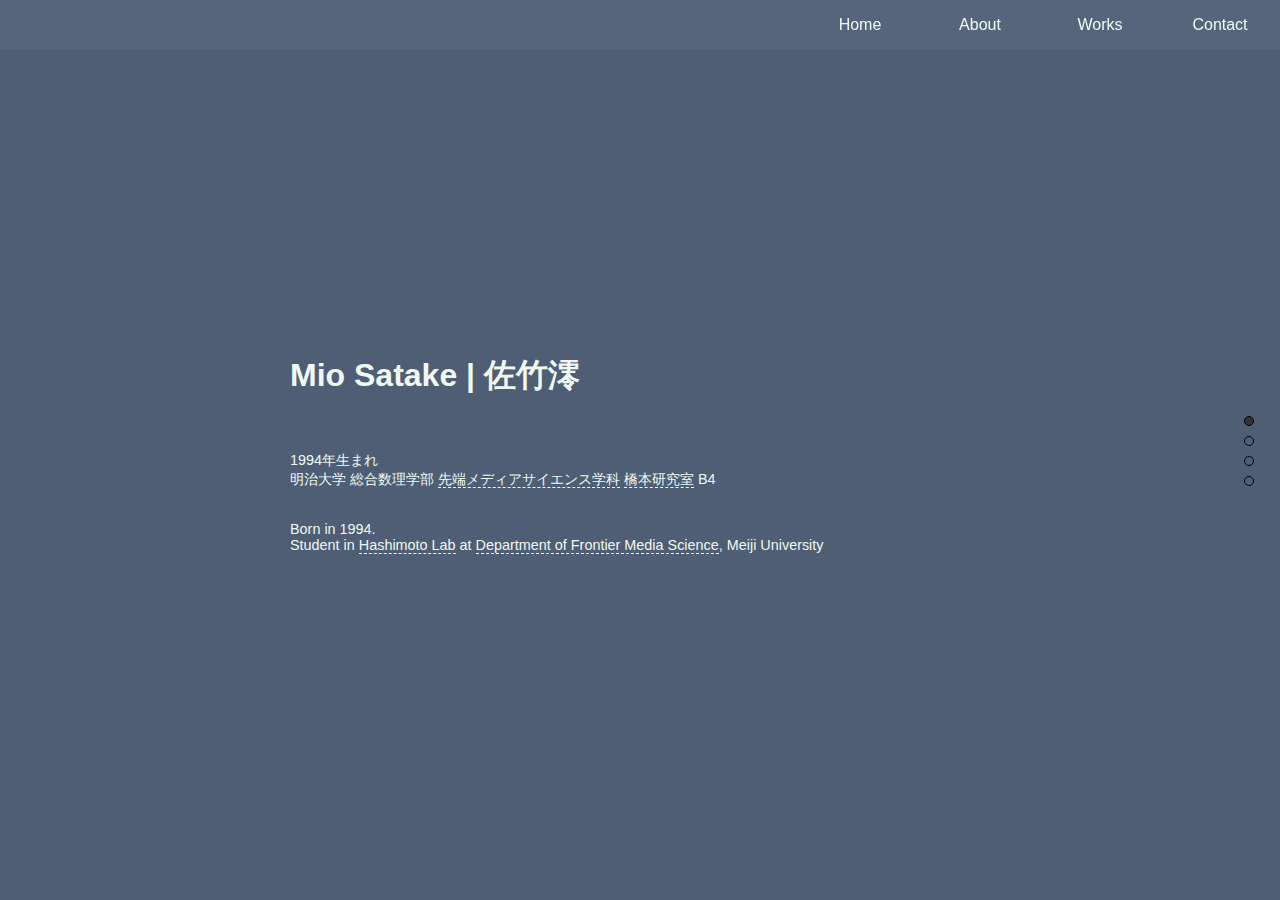
<file: index.html>
<!DOCTYPE html>
<html lang="ja">

<head>
    <meta NAME="ROBOTS" CONTENT="NOINDEX,NOFOLLOW,NOARCHIVE">
    <meta charset="UTF-8">
    <title>Mio Satake</title>


    <script src="js/jquery.min.js"></script>
    <script type="text/javascript">
        if ((navigator.userAgent.indexOf('iPhone') > 0 && navigator.userAgent.indexOf('iPad') == -1) || navigator.userAgent.indexOf('iPod') > 0 || navigator.userAgent.indexOf('Android') > 0) {
            // smartphone
            document.write('<link rel="stylesheet" href="css/smartphone.css">');
        } else {
            //PC
            document.write('<link rel="stylesheet" href="css/style.css">');

            //mosaic
            document.write('<link rel="stylesheet" href="css/mosaic.css" type="text/css" media="screen">');
            var s = document.createElement("script");
            s.type = "text/javascript";
            s.src = "js/mosaic.1.0.1.js";
            document.getElementsByTagName("head")[0].appendChild(s);
            jQuery(function ($) {
                $('.fade').mosaic();
            });
        }
    </script>
    <script type="text/javascript" src="js/mosaic.1.0.1.js"></script>
    <script type="text/javascript">
    </script>

    <script type="text/javascript" src="js/footerFixed.js"></script>

    <!--pagePilling.js-->
    <link rel="stylesheet" type="text/css" href="css/jquery.pagepiling.css">
    <script type="text/javascript" src="js/jquery.pagepiling.min.js"></script>
    <script type="text/javascript">
        $(document).ready(function () {
            $('#pagepiling').pagepiling({
                menu: '#menu2',
                anchors: ['home', 'about', 'works', 'contact'],
                //sectionsColor: ['#D8E2DC', '#FFE5D9', '#FFCAD4', '#E8C0DF'],
                sectionsColor: ['#4F5D75', '#587B7F', '#93827F', '#433F3E'],
                scrollingSpeed: 800,
                sectionSelector: '.page'
            });
        });
    </script>
</head>

<body>
    <header>
        <nav id="nav">
            <ul id="menu2">
                <li><a class="menu" href="#contact">Contact</a></li>
                <li><a class="menu" href="#works">Works</a></li>
                <li><a class="menu" href="#about">About</a></li>
                <li><a class="menu" href="#home">Home</a></li>
            </ul>
        </nav>
    </header>

    <div class="main" id="pagepiling">
        <div class="page">
            <div class="contents">
                <h1>Mio Satake | 佐竹澪</h1>
                <br>

                <p> 1994年生まれ
                    <br>明治大学 総合数理学部 <a href="http://www.fms-meiji.jp/" target="_blank">先端メディアサイエンス学科</a>
                    <a href="http://kougaku-lab.org/" target="_blank">橋本研究室</a> B4
                    <br>
                    <br>
                    <br> Born in 1994.
                    <br>Student in <a href="http://kougaku-lab.org/" target="_blank">Hashimoto Lab</a> at <a href="http://www.fms-meiji.jp/" target="_blank">Department of Frontier Media Science</a>, Meiji University

                    <br>
                </p>
            </div>
        </div>
        <div class="page">
            <div class="contents">
                <h2>About</h2>
                <p>興味がある分野は，ヒューマンコンピュータインタラクション，ユーザインタフェース，インタラクティブアートなど．
                    <br> 大学では主にProcessing，Arduinoを使って，いろいろ作っています．
                    <br>
                    <br>
                    <br> 大学での専攻とは少しずれますが，ウェブ（フロントエンド）にも興味があります．
                    <br> HTML，CSS，WordPressを使ってウェブサイトを制作，運営したりしています．
                    <br></p>
            </div>
        </div>
        <div class="page" id="works">
            <div class="contents">
                <h2>Works</h2>
                <p class="under">クリックすると外部サイト，YouTubeに飛びます．
                    <br>
                    <br>
                </p>

                <h3>Activities at Lab | 研究室での活動</h3>
                <ul>
                    <li>
                        <div class="mosaic-block fade">
                            <a href="http://kougaku-lab.org/projects/1st2014_PRORI-ON/index.html" target="_blank">
                                <div class="mosaic-overlay">
                                    <div class="details">
                                        <h4>PRORI-ON</h4>
                                        <p>2014.4 - 2014.5
                                            <br>
                                            <br> 既存のプロダクトを追実装するグループ製作課題。本棚に映像を投影し、YAMAHAの電子楽器TENORI-ONに見立てました。 </p>
                                    </div>
                                </div>
                                <img src="img/prorion.jpg">
                            </a>
                            <!--p class="under">PRORI-ON&nbsp;（2014.4 - 2014.5）
                                <br>グループ製作。本棚に映像を投影し、YAMAHAの電子楽器TENORI-ONに見立てた作品。</p-->
                            <br>
                        </div>
                    </li>
                    <li>
                        <div class="mosaic-block fade">
                            <a href="http://kougaku-lab.org/projects/box2014_tsundere/index.html" target="_blank">
                                <div class="mosaic-overlay">
                                    <div class="details">
                                        <h4>ツンデレな箱</h4>
                                        <p>2014.7 - 2014.8
                                            <br>
                                            <br>新しいびっくり箱をテーマにした製作で、近づくと逃げていき、離れると追いかけてくる、感情をもっているかのような箱を作りました。</p>
                                        <br>
                                    </div>
                                </div>
                                <img src="img/hako.jpg">
                            </a>
                            <!--p class="under">ツンデレな箱&nbsp;（2014.7 - 2014.8）
                                <br>近づくと逃げていき、離れると追いかけてくる、感情をもっているかのような箱。</p-->
                            <br>
                        </div>
                    </li>

                    <li>
                        <div class="mosaic-block fade">
                            <a href="http://kougaku-lab.org/projects/sound2014_shinkei/index.html" target="_blank">
                                <div class="mosaic-overlay">
                                    <div class="details">
                                        <h4>音神経衰弱</h4>
                                        <p>2014.10 - 2014.12
                                            <br>
                                            <br>音を使ったプロダクトをテーマにした製作で、同じ絵柄のカードではなく、同じ音の鳴るカードを合わせる神経衰弱を作りました。
                                        </p>
                                    </div>
                                </div>
                                <img src="img/shinkei.jpg">
                            </a>
                            <!-- class="under">音神経衰弱&nbsp;（2014.10 - 2014.12）
                                <br>同じ絵柄のカードではなく、同じ音の鳴るカードを合わせる神経衰弱。</p-->
                            <br>
                        </div>
                    </li>
                </ul>
                <h3 style="clear:both;">Others | その他</h3>
                <ul>
                    <li>
                        <div class="mosaic-block fade">
                            <a href="http://bohsince2013.webcrow.jp/" target="_brank">
                                <div class="mosaic-overlay">
                                    <div class="details">
                                        <h4>ブラスオルケスタ八王子 Webページ</h4>
                                        <p>2014.12　公開
                                            <br>2015.11　WordPress化
                                            <br>
                                            <br>所属する吹奏楽団のWebサイト。Bootstrapのテンプレートを使用しています。</p>
                                    </div>
                                </div>
                                <img src="img/bohsince2013.png">
                            </a>
                            <!--p class="under">ブラスオルケスタ八王子Webサイト&nbsp;（2014.12）
                                <br>所属する吹奏楽団のWebサイト。</p-->
                        </div>
                    </li>
                    <!--li>
                        <div class="mosaic-block fade">
                            <a href="https://youtu.be/3-heTIlBmgE" target="_brank">
                                <div class="mosaic-overlay">
                                    <div class="details">
                                        <h4>テクネ</h4>
                                        <p>2014.12<br>
                                            <br>「テクネ　映像の教室」のオープニング映像をProcessingを使って再現しました。</p>
                                    </div>
                                </div>
                                <img src="img/techne.png">
                            </a-->
                            <!--p class="under">テクネ&nbsp;（2014.12）
                                <br>TECHNEのオープニング映像をProcessingで再現。</p-->
            <!--/div>
            </li-->
            <li>
                <div class="mosaic-block fade">
                    <a href="https://youtu.be/oHjQa1s3vEA" target="_brank">
                        <div class="mosaic-overlay">
                            <div class="details">
                                <h4>コマ撮り「水滴」</h4>
                                <p>2015.5
                                    <br>
                                    <br>「映像とアニメーション」という授業の課題として、初めてコマ撮りの映像を作りました。</p>
                                <br>
                            </div>
                        </div>
                        <img src="img/stopmotion.png">
                    </a>
                    <!--p class="under">コマ撮り「水滴」&nbsp;（2015.5）
                                <br>初めて作ったコマ撮りの映像。</p-->
                </div>
            </li>
            <li>
                <div class="mosaic-block fade">
                    <a href="https://youtu.be/hD-8CD9Pqx8" target="_brank">
                        <div class="mosaic-overlay">
                            <div class="details">
                                <h4>RealTrace</h4>
                                <p>2016.1
                                    <br>
                                    <br>ウェブカメラでキャプチャしているリアルタイム映像上に、透明度を変化させた画像を表示。実世界上で画像をトレースするためのツール。</p>
                            </div>
                        </div>
                        <img src="img/realtrace.png">
                    </a>
                </div>
                    </li>
                </ul>
            </div>
        </div>
        <div class="page">
            <div class="contents">
                <h2>Contact</h2>
                <p>mail : <a href="mailto:mtus9.s26@gmail.com">mtus9.s26[at]gmail.com</a></p>
                <div id="footer">
                    <p>© Mio Satake</p>
                </div>
        </div>
    </div>
    </div>
</body>

</html>
</file>
<file: css/smartphone.css>
@charset "UTF-8";
body {
    width: 100%;
    font-family: 'Hiragino Kaku Gothic ProN', Meiryo, 'MS PGothic', Sans-serif;
    color: #EFF9F0;
    margin: 0;
    padding: 0;
}

h1 {
    font-size: 40px;
}

h2 {
    font-size: 38px;
}

h3 {
    font-size: 30px;
}

p {
    color: #EFF9F0;    
    font-size: 26px;
}

a {
    text-decoration: none;
}

ul li {
    list-style: none;
}

header {
    background: center top rgba(255, 255, 255, 0.05);
    background-size: 100% 120px;
    position: fixed;
    left: 0;
    top: 0;
    width: 100%;
    z-index: 101;
}

#nav {
    float: right;
    z-index: 1;
    margin-right:10px;
}

#nav ul li {
    width: 180px;
    height: 120px;
    line-height:120px;
    float: right;
    font-size: 38px;
}

#nav ul li .menu {
    display: block;
    text-align: center;
    color: #EFF9F0;
}

#nav ul li .menu:hover {
    background-color: rgba(0, 0, 0, 0.1);
    -webkit-transition: all 0.8s;
    -moz-transition: all 0.8s;
    transition: all 0.8s;
}

.contents {
    width: auto;
    /*とりあえずworksが入りきる幅
    max-width: 640px;*/
    margin: 0;
    padding: 120px 60px 60px 60px;
}

.contents a {
    color: #EFF9F0;    
    border-bottom: none;/*1px dashed #EFF9F0;*/
}

#works ul {
    margin-left: -40px;
}

#works li {
    float: left;
    margin: 0;
    height: 220px;
    margin-bottom:20px;
}

#works img {
    /*clear:both;*/
    width: 220px;
    height: 220px;/*#works liのheightと合わせる*/
    border-radius: 5px;
    /*float: left;*/
    margin: 0 20px 20px 0;/*#works liのmargin-bottomと合わせる*/
}

.mosaic-overlay {
    display: none;
}

#works .under {/*クリックすると...*/
    font-size: 28px;
    margin:0;
}

#pp-nav {
    display: none;
}

#footer {
    margin: 0;
    padding: 80px 0;
    text-align: center;
}
</file>
<file: css/style.css>
@charset "UTF-8";
body {
    font-family: 'Hiragino Kaku Gothic ProN', Meiryo, 'MS PGothic', Sans-serif;
    color: #EFF9F0;
    margin: 0;
    padding: 0;
}

h3 {
    font-size: 1em;/*16px;*/
    margin-bottom:-10px;
}

p {
    color: #EFF9F0;
    font-size: 0.9em/*14px*/;
}

a {
    text-decoration: none;
}

ul li {
    list-style: none;
}

header {
    background: center top rgba(255, 255, 255, 0.05);
    background-size: 100% 60px;
    position: fixed;
    left: 0;
    top: 0;
    width: 100%;
    z-index: 101;
}

#nav {
    float: right;
    z-index: 1;
    margin: 0;
}

#nav ul {
    margin: 0;
}

#nav ul li {
    position: relative;
    width: 120px;
    height: 50px;
    float: right;
    font-size: 1.0.9em;/*16px;*/
}

#nav ul li .menu {
    padding: 16px 0 10px 0;
    display: block;
    text-align: center;
    color: #EFF9F0;
}

#nav ul li .menu:hover {
    background-color: rgba(0, 0, 0, 0.1);
    -webkit-transition: all 0.8s;
    -moz-transition: all 0.8s;
    transition: all 0.8s;
}

@media screen and (max-width: 768px) {
    #nav ul li {
        color: blue;
        position: relative;
        width: 70px;
        height: 40px;
        float: right;
        font-size: 14px;
    }
    #nav ul li .menu {
        padding: 12px 4px 8px 0;
        display: block;
        text-align: center;
        color: #EFF9F0;
    }
}

.contents {
    width: 100%;
    max-width: 700px;
    margin: 0 auto;
    padding: 35px 8%;
}

@media screen and (max-width: 768px) {
    .contents {
        width: auto;
    }
}

.contents a {
    color: #EFF9F0;
    border-bottom: 1px dashed #EFF9F0;
}

#works ul {
    width: 100%;
    margin-left: -40px;
}

#works li {
    display: inline-block;
    margin: 0 10px 10px 0;
}

#works img {
    width: 200px;
    height: 200px;
    border-radius: 5px;
}

.details {
    padding: 18px;
}

#works h4 {
    color: #ffffff;
    font-size: 0.9em;/*14px;*/
    margin: 0;
}

#works p {
    color: #ffffff !important;
    font-size:0.75em;/* 12px;*/
    line-height: 18px;
}

#works .under {
    display: none;
}

@media screen and (max-width: 768px) {
    #works li {
        float: left;
        margin: 0 5px 5px 0;
    }
    #works img {
        display: block;
        width: 120px;
        height: 120px;
        border-radius: 5px;
        /*float: left;*/
        margin-right: 5px;
    }
    #works .under {
        display: inline;
        font-size: 0.7em;/*12px;*/
    }
    #pp-nav {
        display: none;
    }
    #works h4 {
        display: none;
    }
    #works .details {
        display: none;
    }
}

#footer {
    margin: 0;
    padding: 80px 0;
    text-align: center;
}
</file>
<file: css/mosaic.css>
/*
	Mosaic - Sliding Boxes and Captions jQuery Plugin
	Version 1.0.1
	www.buildinternet.com/project/mosaic
	
	By Sam Dunn / One Mighty Roar (www.onemightyroar.com)
	Released under MIT License / GPL License
*/


/*General Mosaic Styles*/

@media screen and (min-width: 769px) {
    .mosaic-block {
        position: relative;
        overflow: hidden;
        width: 200px;
        height: 200px;
        border-radius: 5px;
    }
    .mosaic-overlay {
        display: none;
        z-index: 5;
        position: absolute;
        width: 100%;
        height: 100%;
    }
    .fade .mosaic-overlay {
        opacity: 0;
        -ms-filter: "progid:DXImageTransform.Microsoft.Alpha(Opacity=00)";
        filter: alpha(opacity=00);
        background: url(../img/bg-black.png);
        border-radius: 5px;
        transition: all 0.8s;
    }
}
</file>
